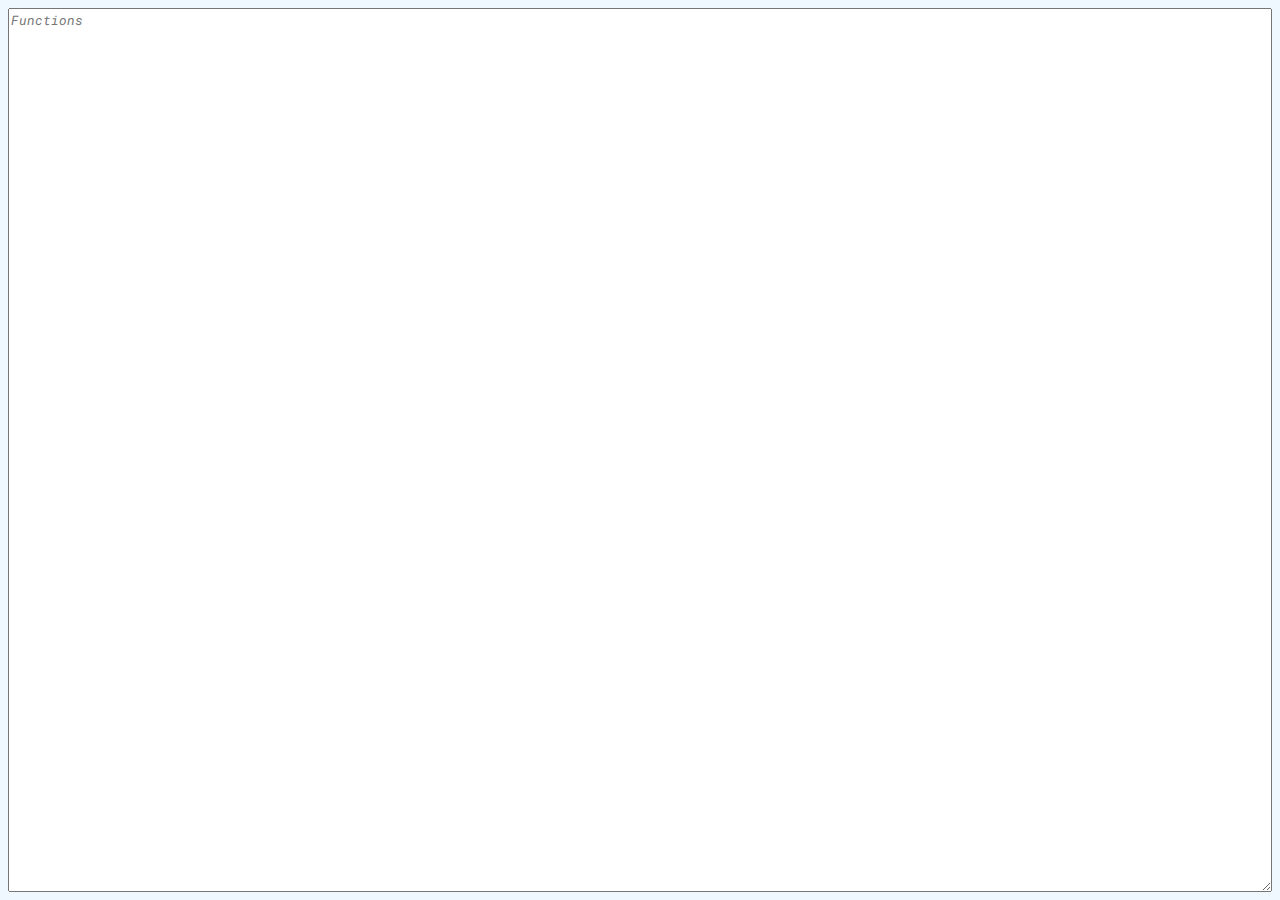
<file: functions.html>
<!DOCTYPE htm>
<html>
    <head>
    </head>
    <body style="background-color: aliceblue;">
       <!--  <textarea style="width: 100%; height: 100%;" onkeyup="this.value = 'This app is a Work in Progress. Please check back later.';" placeholder="Functions" id="functions"></textarea>
-->
         <textarea style="width: 100%; height: 100%;"  placeholder="Functions" id="functions"></textarea>
<style>
    
        @font-face {
  font-family:RobotoMono;
  src: url(RobotoMono-Italic-VariableFont_wght.ttf);
}
    #functions {
        font-family: RobotoMono;
    }
    </style>
    </body>
</html>
     <!--   
<!DOCTYPE html>
<html>
    <head></head>
    <body>
        <script type="text/javascript" src="https://code.responsivevoice.org/responsivevoice.js"></script>

        <h1>Text to Speech Converter</h1>

        <textarea id="txt" cols="10" rows="10"></textarea>
        <input onclick="speakText()" type="button" value="submit">

        <script>
            function speakText(){
                var text = document.getElementById('txt').value;
                responsiveVoice.speak(text);
                
            }
        </script>
    </body>
</html>
-->
</file>
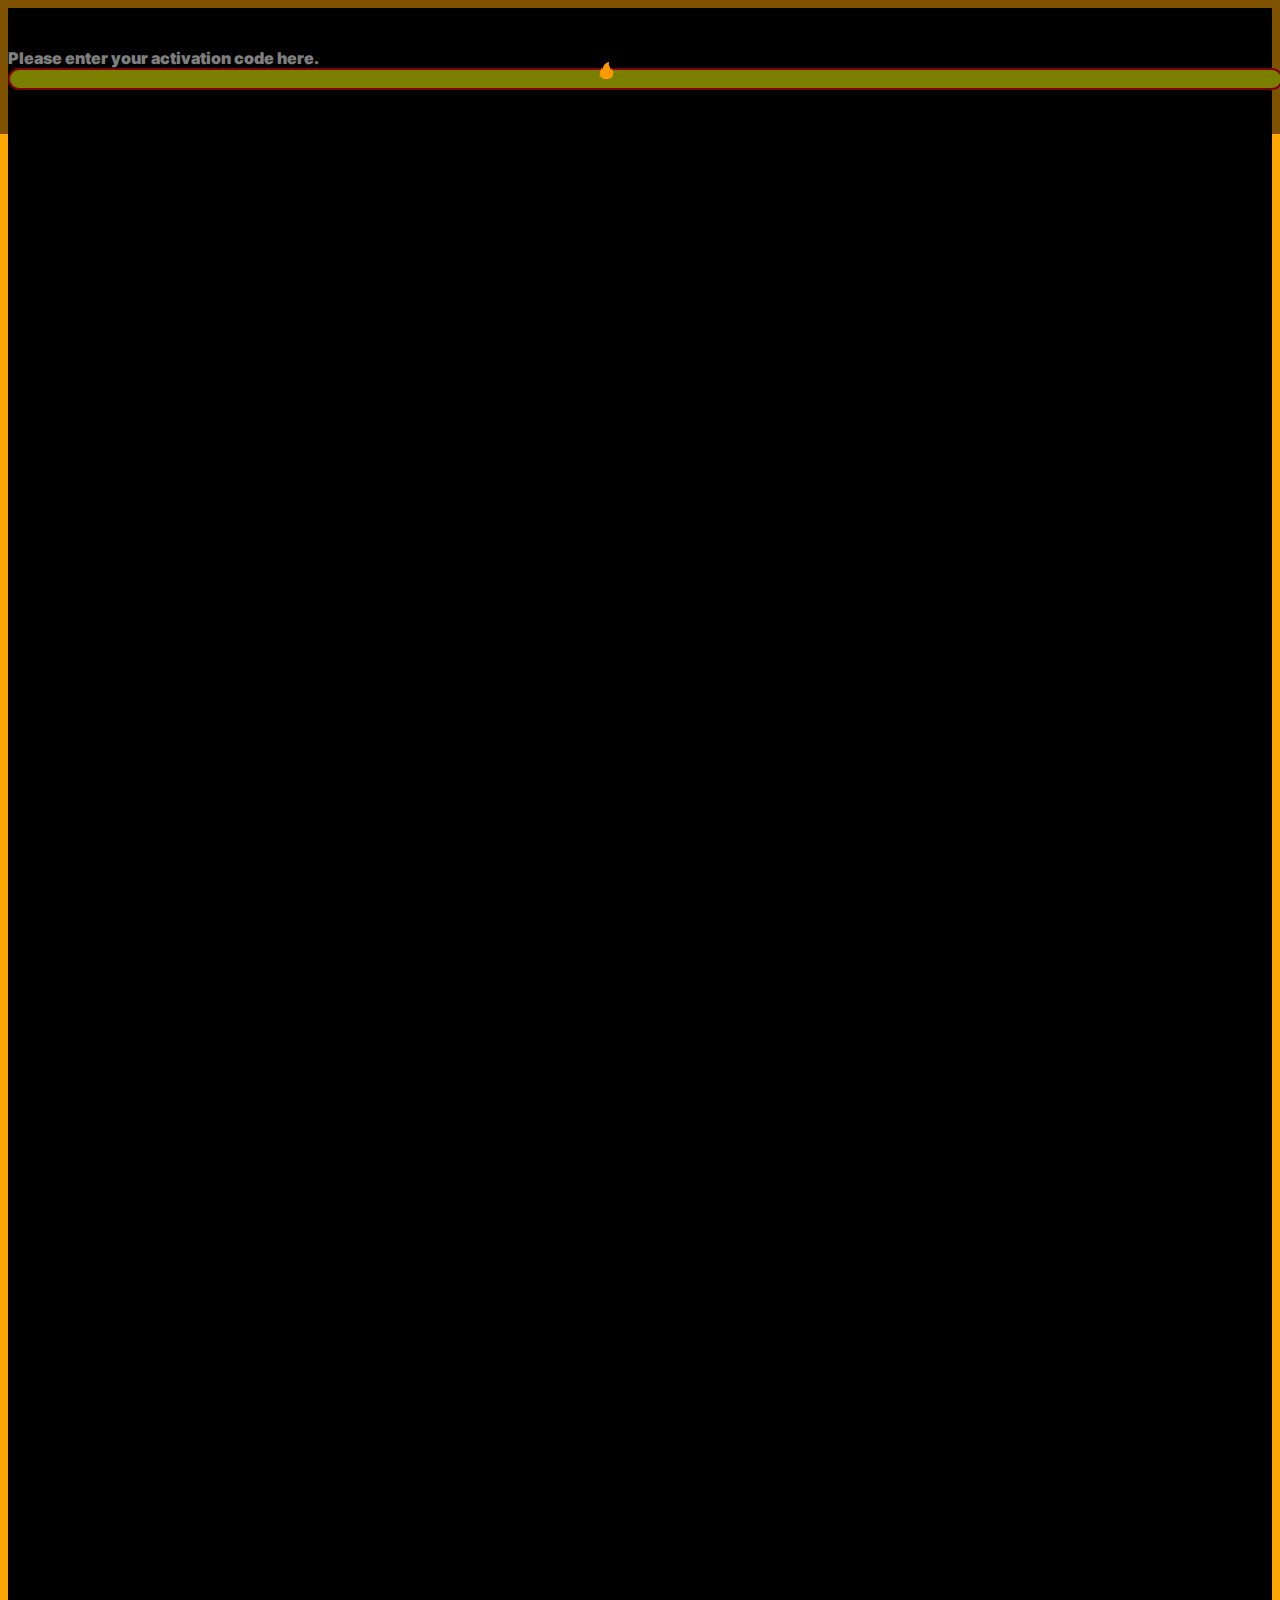
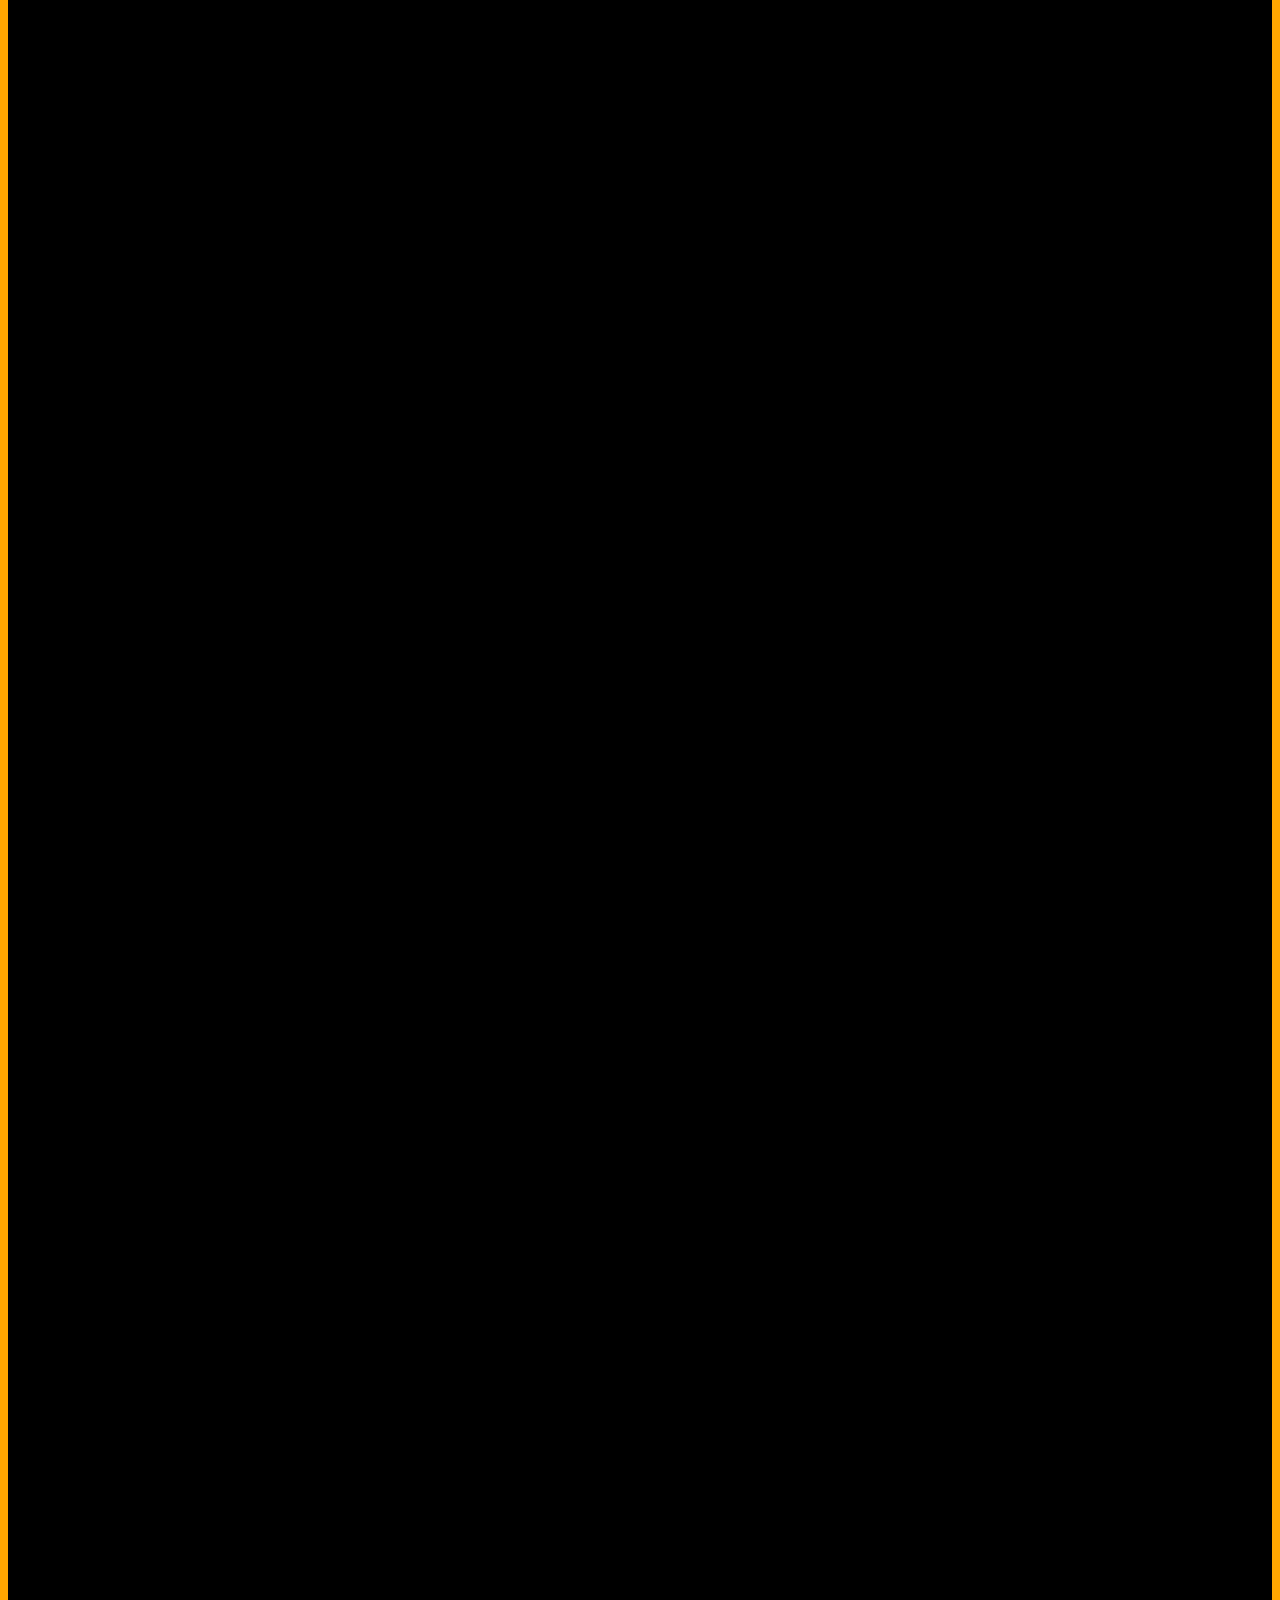
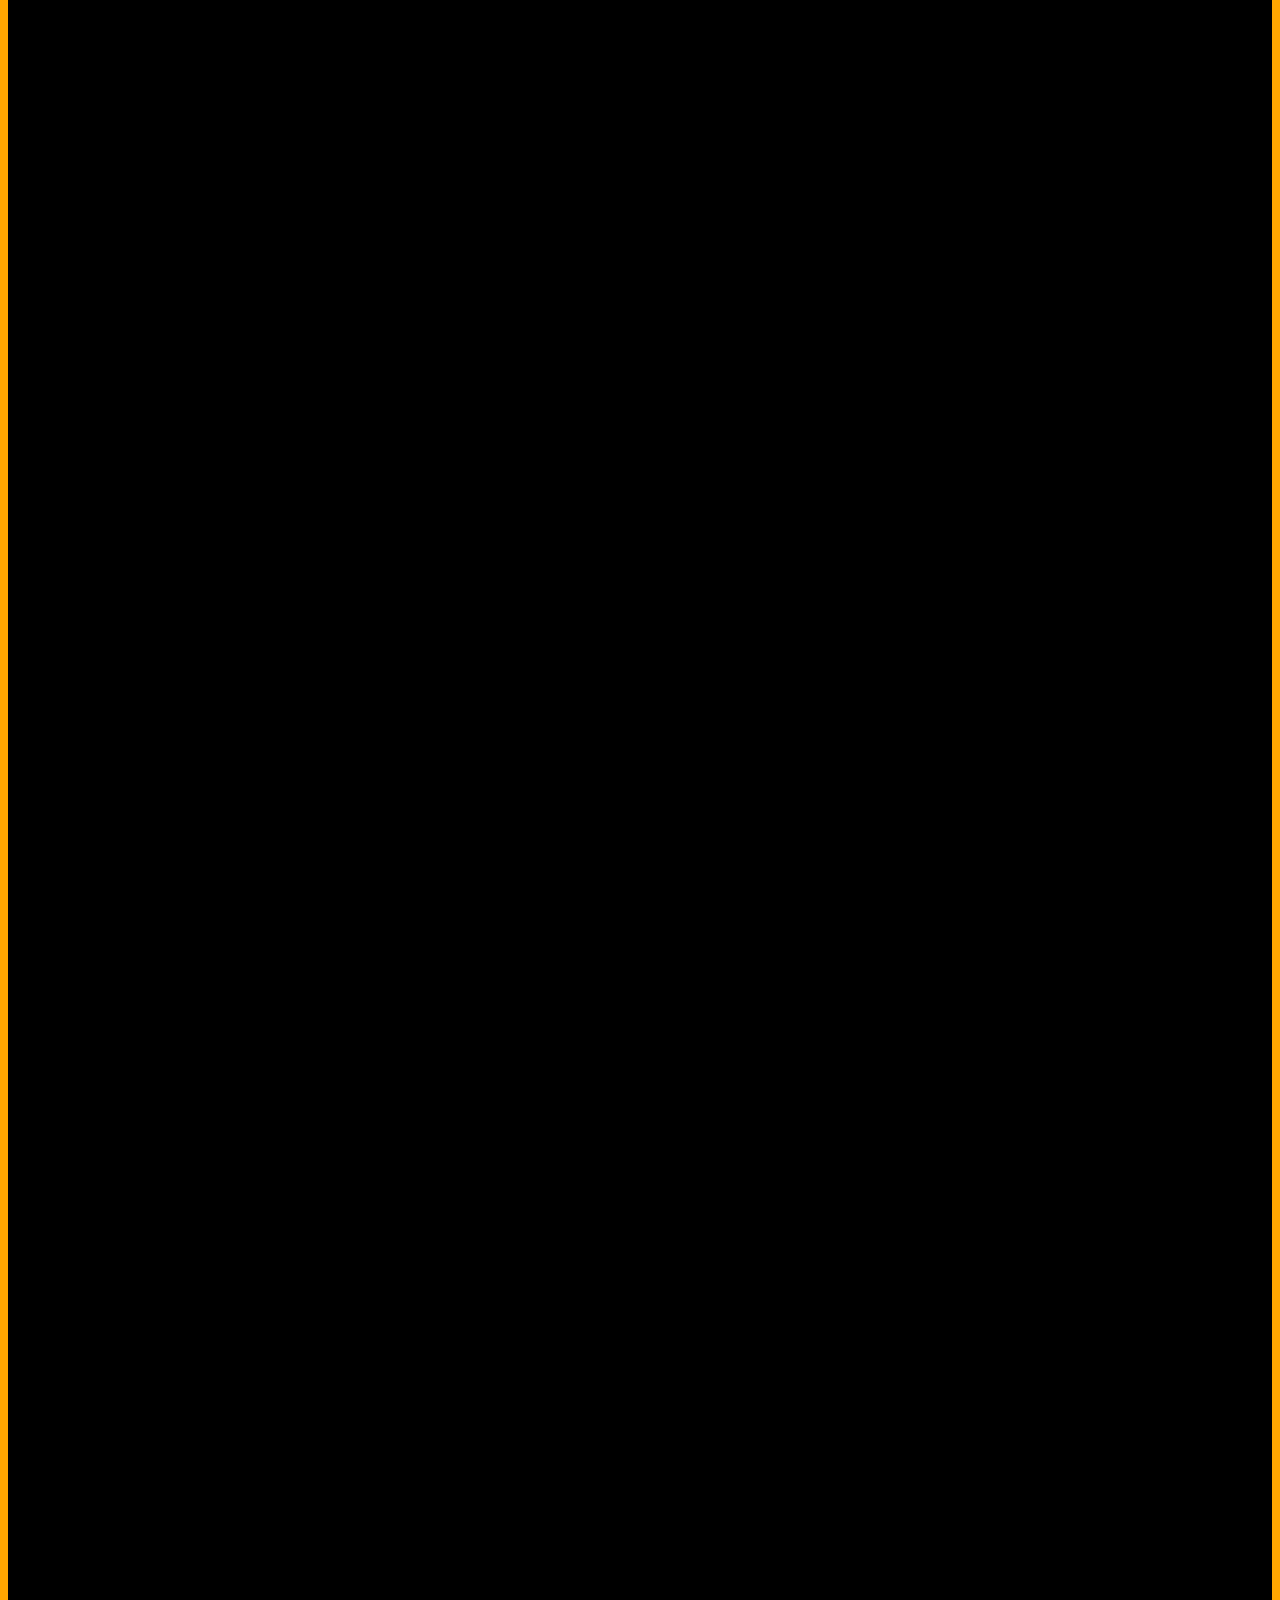
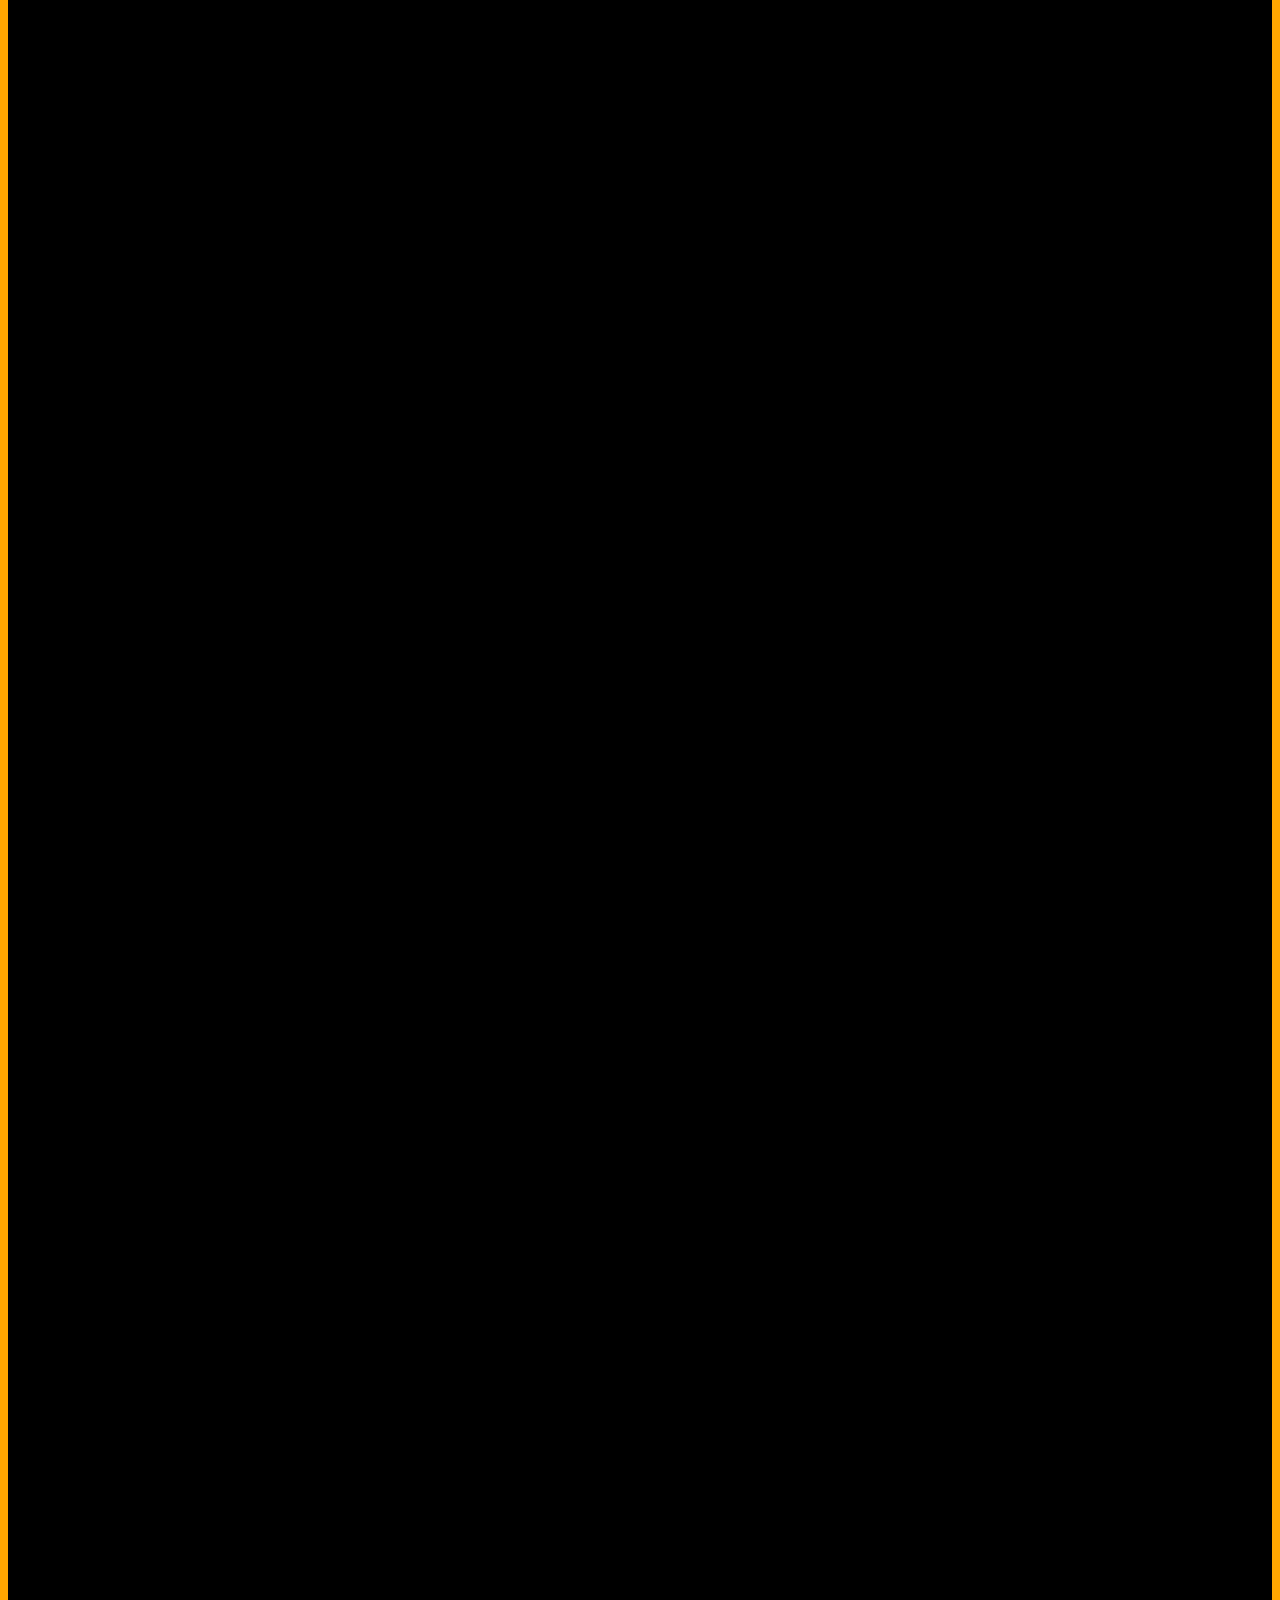
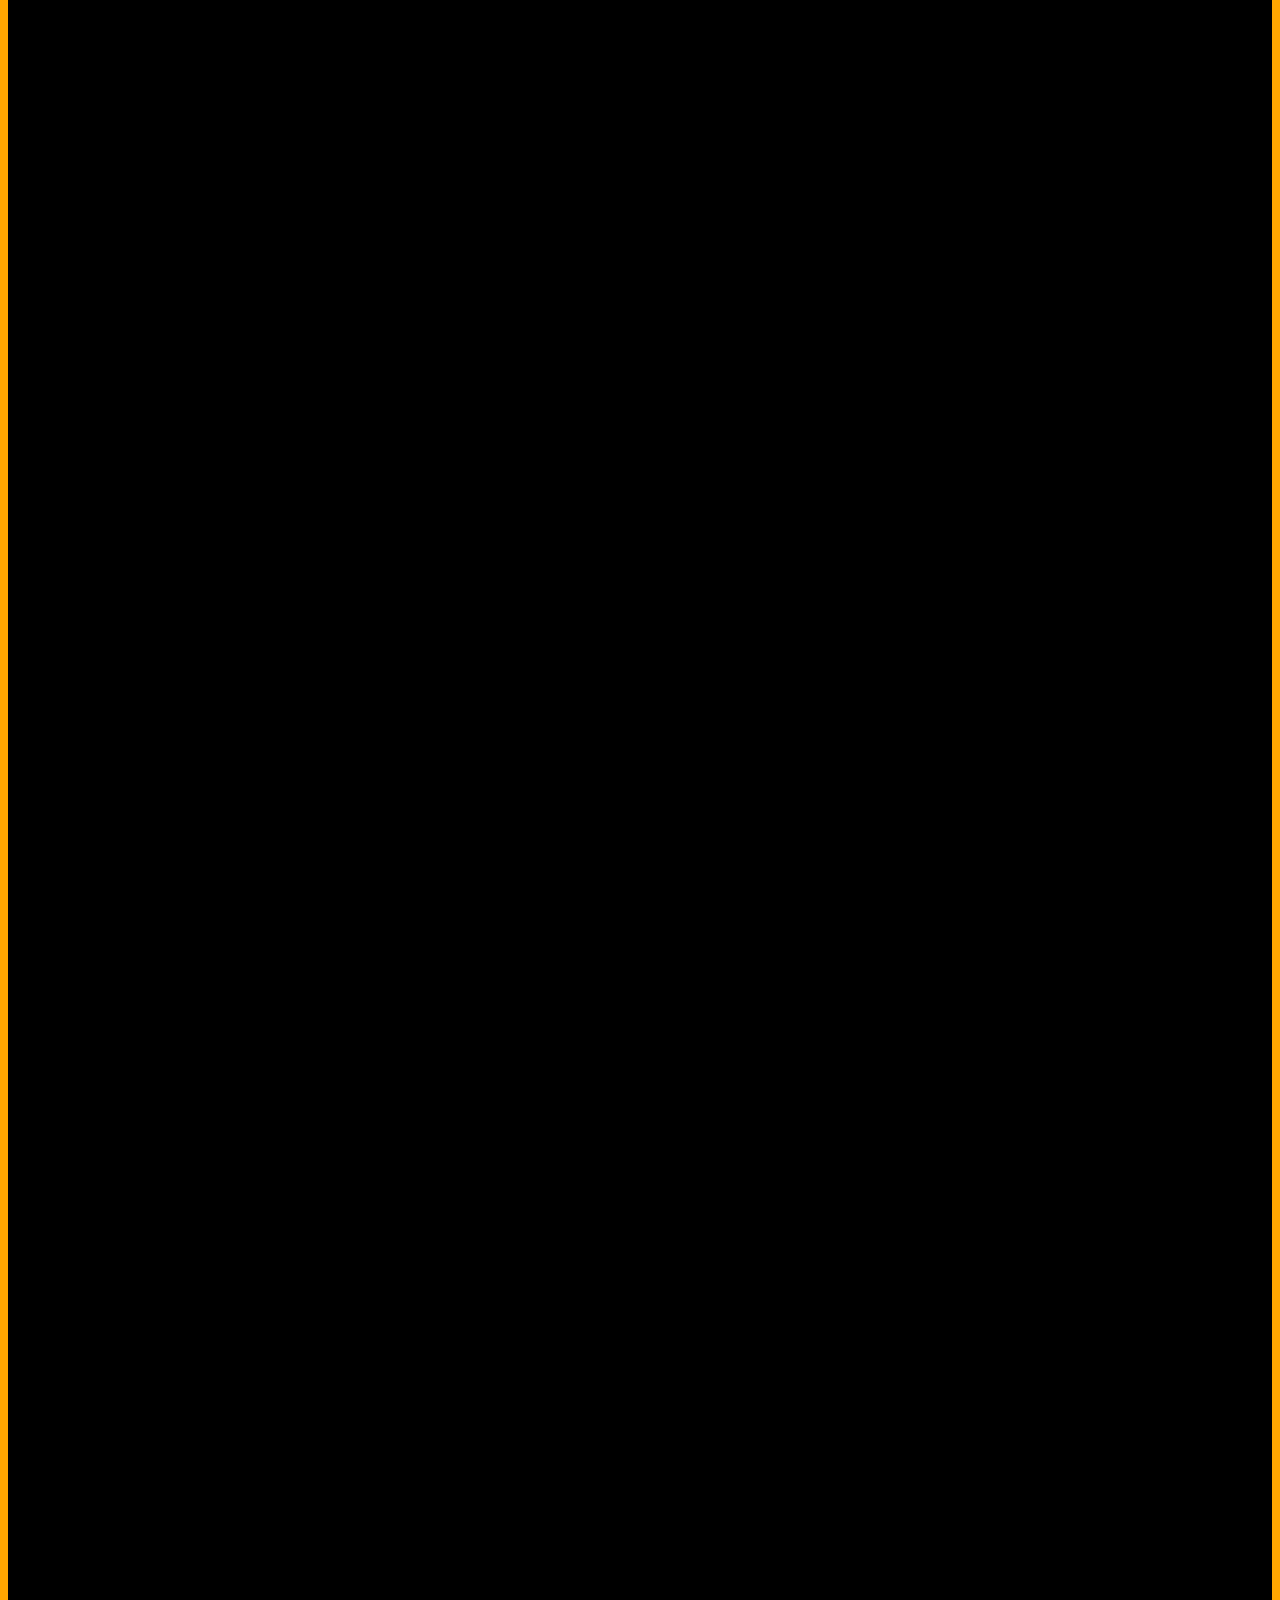
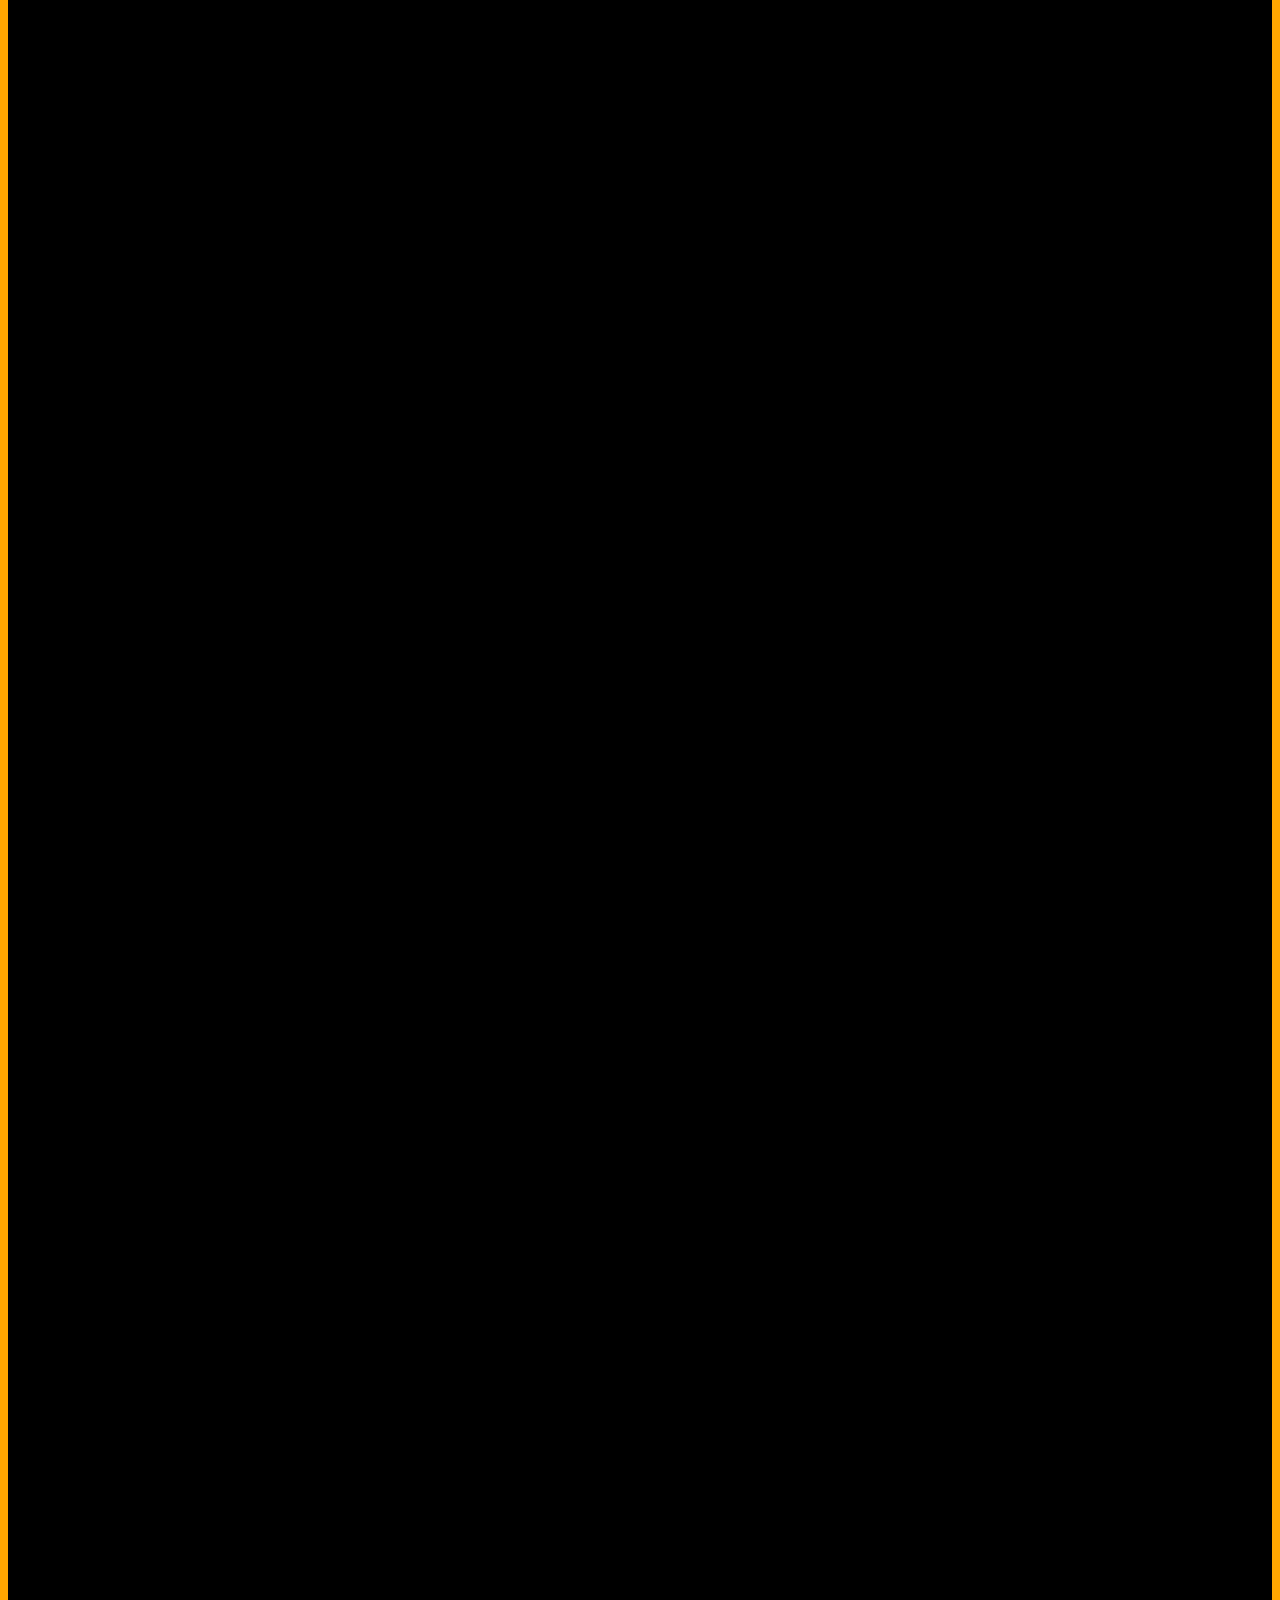
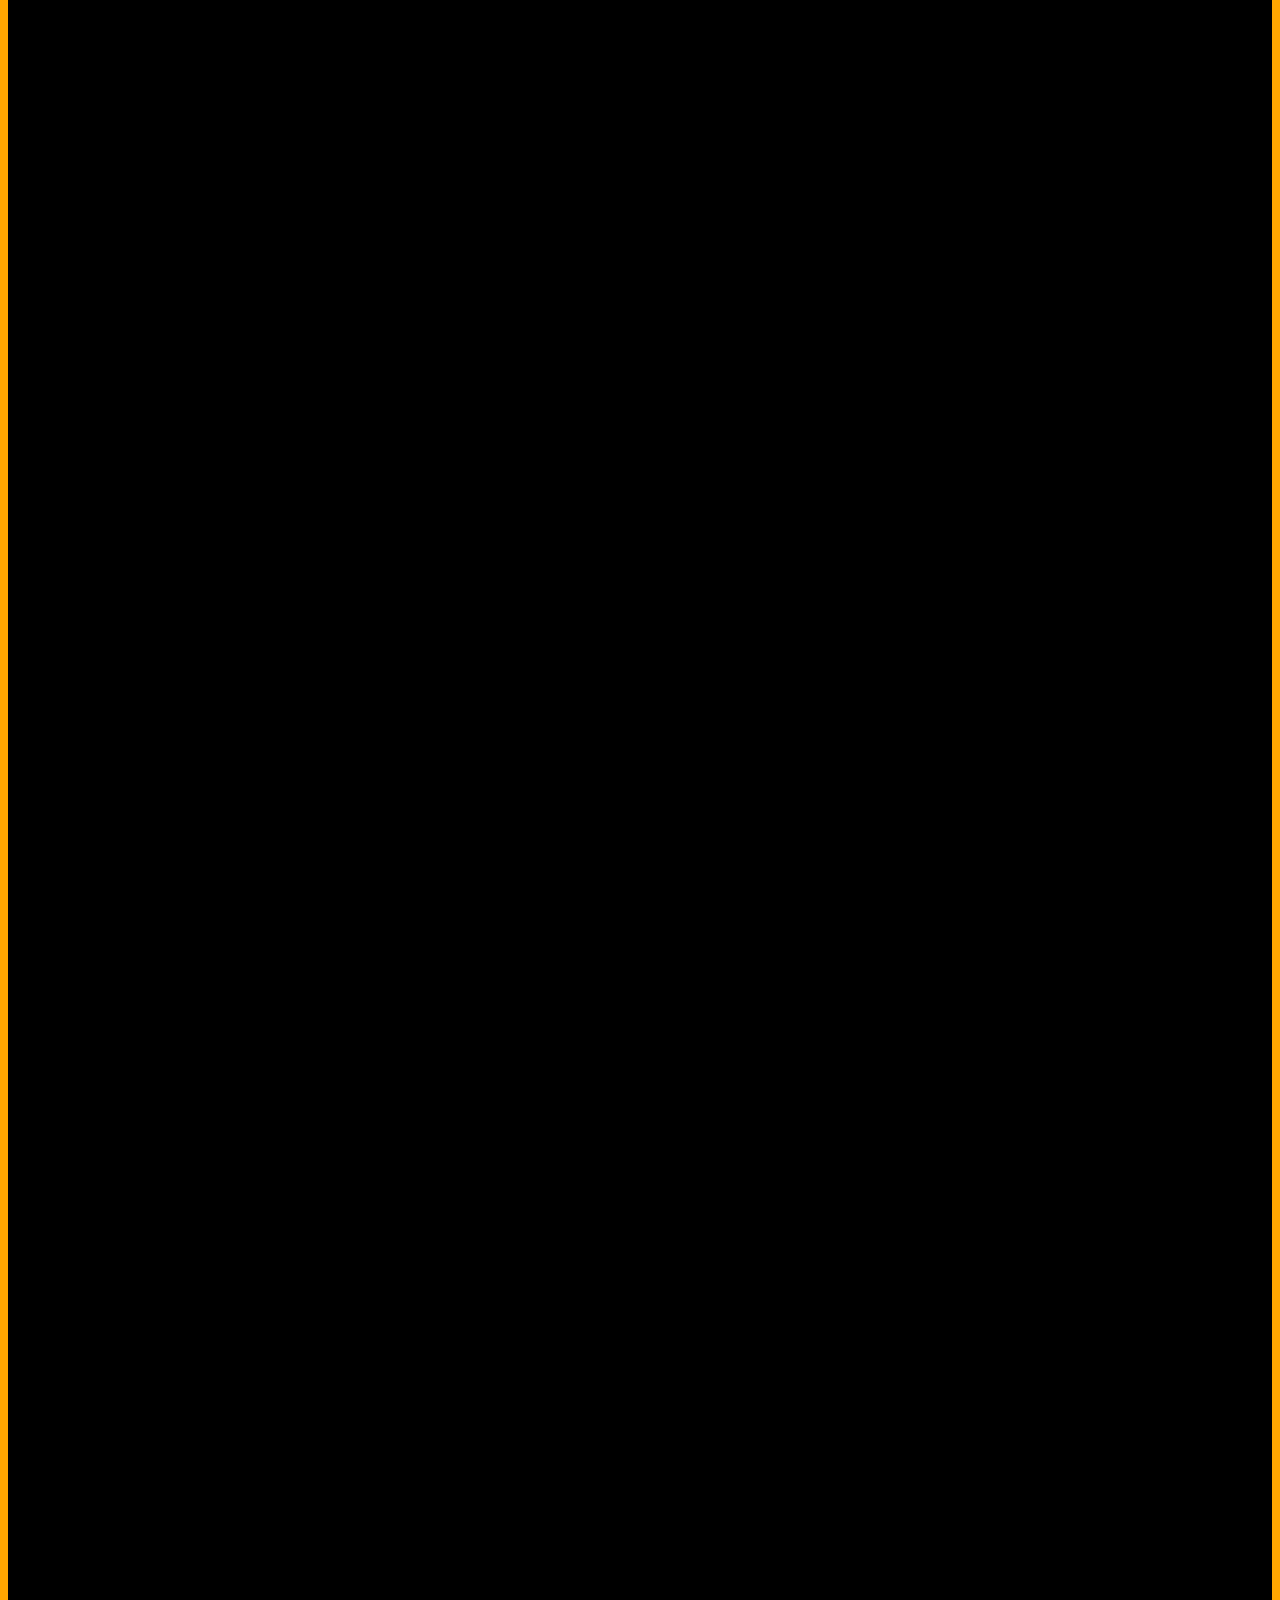
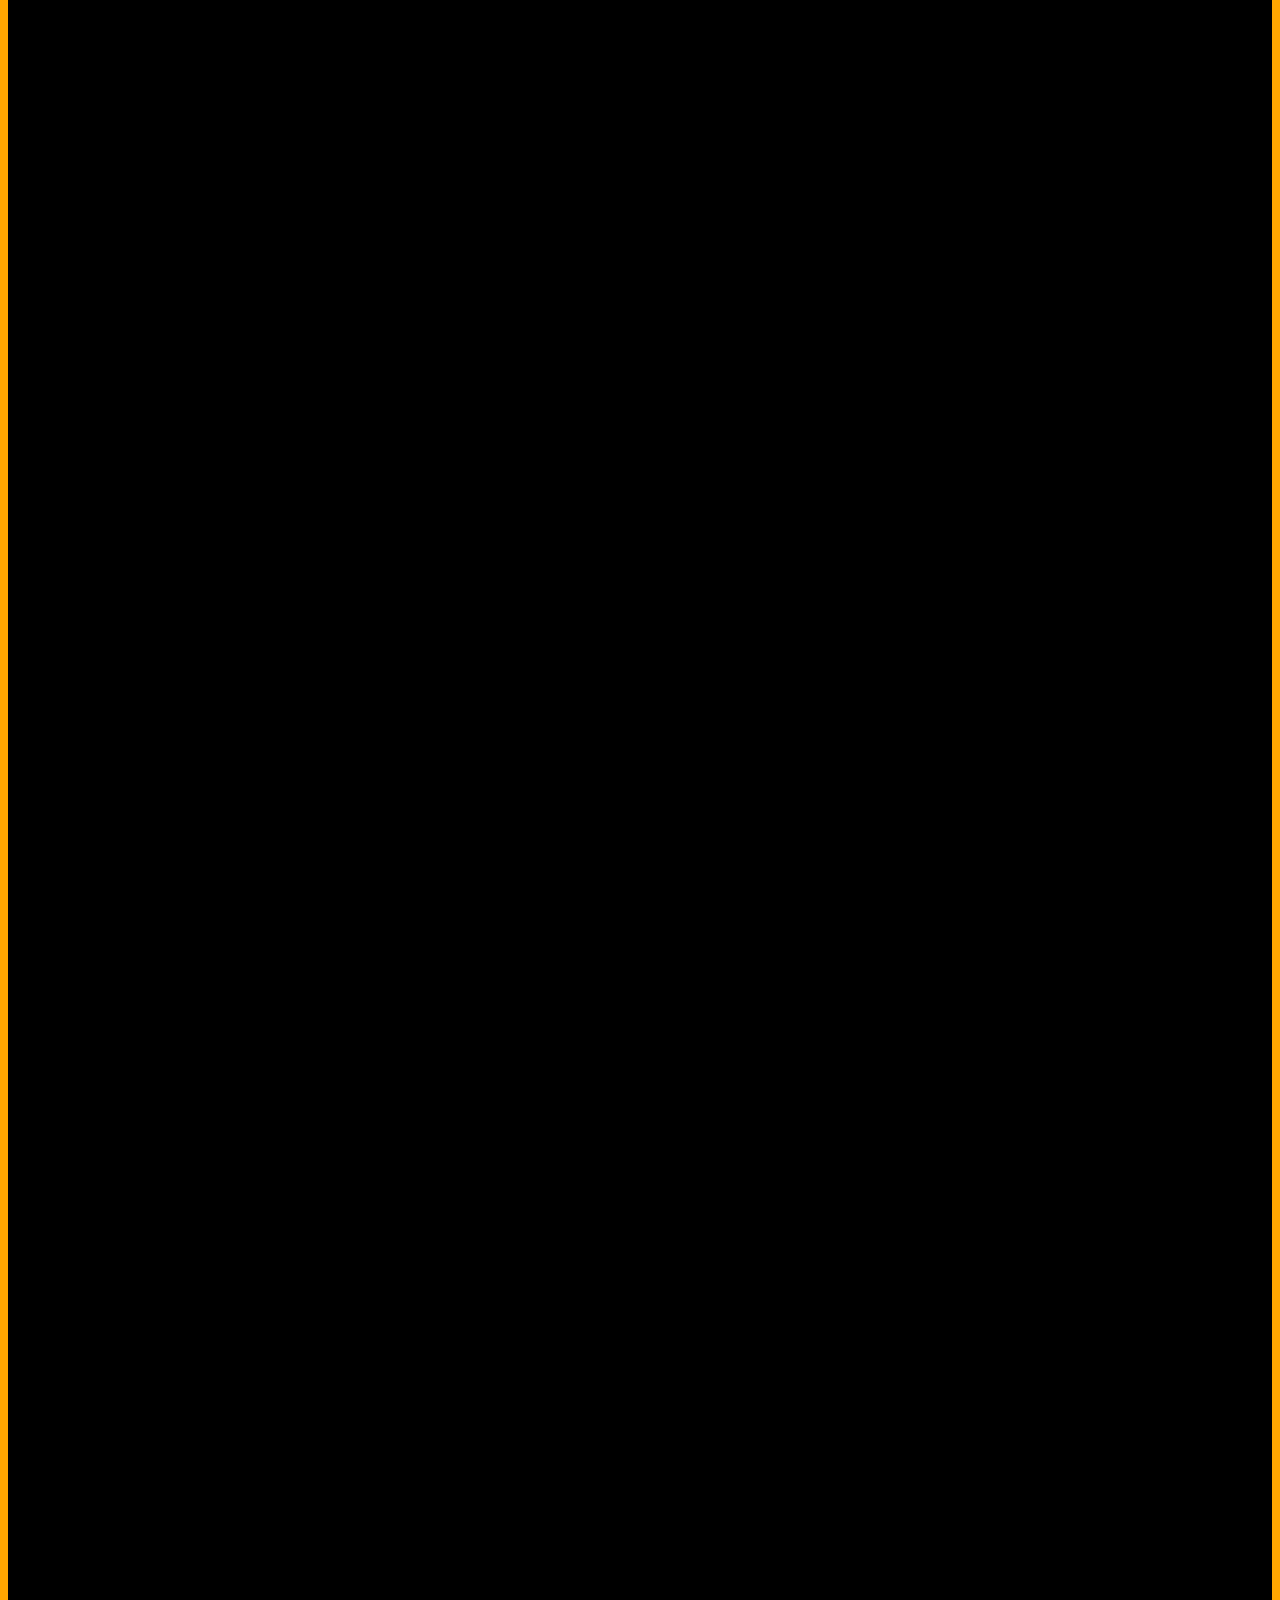
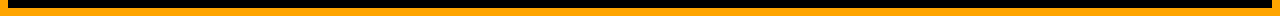
<file: main.html>
<!DOCTYPE html>
<html style="cursor: url(wildosbmp.cur), auto;">
    <head>
        <title> Wild OS</title>

        <link rel="icon" type="image/gif/png" href="system/images/doc/wildlogo.png">
        <script src="system/scripts/dockappender.js"></script>
        <script src="system/scripts/dockappender.js"></script>
        <script src="system/scripts/notiflicationbrodcaster.js"></script>
        <script src="appcenterdisplay.js"></script>
        <script src="dockhover.js"></script>
         <script src="checkifsetup.js"></script>
        <link href="main-rule.css" rel="stylesheet">
        
                                <div style="height: 1000vw; width: 100%; background-color: black; z-index: 10; color: white; font-family: InterBlack; " id="checkno">
                                    <br>
                                    <br>
            Please enter your activation code here.
                            <input type="text" maxlength="3"; id="actcodeinput" onkeydown="checkcode()">
        </div>
        
        <div id="dock"  onmouseout ="opena()" style="">
            <img src="system/images/doc/dropdown.svg" style="width: 2vw; height: 5vw; position: absolute; top: 7.7vw; margin-left: 46.5%; z-index: -1;" id="dropdown">
            <img>
            <img src="system/images/doc/wildlogo.png" style="width: 2vw; height: 2vw; position: absolute; top: 5vw; margin-left: 46.4%" id="logodock" onclick="seeandcomplete()">
        </div>
    </head>
    <body id="mainbody" onload="opendock(), starthover(), myFunction(), activatecheck(), displaycode()" style="background-color: orange;"  >

        <div id="apps" style="background-color: floralwhite; width: 90vw; height: 40vw; position: relative;  right: -5vw; border-radius: 25px; top: 2vw; display: none; z-index: 200;"> 
        
            <img src="system/images/apps/wildandrare.png" style="width: 10vw; height: 10vw;" onmouseover ="enterhoverapp('Wild and Rare')"  onclick="seeandcomplete(), okay('system/images/apps/wildandrare.png', '2vw', '2vw', 'WildandRare',  'https://wildandrare.github.io/wildandrare/index.html')  ">
            
            <img src="system/images/apps/functioner.png" style="width: 10vw; height: 10vw;" onmouseover ="enterhoverapp('Functions')" onclick="seeandcomplete(), okay('system/images/apps/functioner.png', '2vw', '2vw', 'Functions',  'functions.html')  " > 
            
            <img src="amongusai.png" style="width: 10vw; height: 10vw;" onmouseover ="enterhoverapp('Among Us AI - By KevinGames') "  onclick="seeandcomplete(), okay('amongusai.png', '2vw', '2vw', 'AmongUsAI',  'https://amongusplay.online')    ">
            <img src="snakeio.png" style="width: 10vw; height: 10vw;" onmouseover ="enterhoverapp('Snake IO') "  onclick="seeandcomplete(), okay('snakeio.png', '2vw', '2vw', 'SnakeIO',  'https://snake.io')  ">
            <img src="downloads.png" style="width: 10vw; height: 10vw;" onmouseover ="enterhoverapp('Downloads') "  onclick="seeandcomplete(), okay('downloads.png', '2vw', '2vw', 'Downloads',  'settingsapp.html')  ">

            
            <div style="width: 4vw; height: 4vw; background-color: rgba(128, 128, 128, 0.36); border-radius: 25px; position: relative;  right:-86vw; top: -10.3vw" onclick="seeandcomplete()"></div>
        </div>
                    <div id="timewidget"style="background-color: red; width: 10vw; height: 5vw; vertical-align: bottom; bottom: 1vw; position: absolute; border-radius: 10px; background-image: linear-gradient(200deg, orange, #ff6c00); opacity: 10px; z-index: -1; animation: "></div>
        
        
        
                    <div id="wildassistantwidget"style="background-color: red; width: 10vw; height: 5vw; vertical-align: bottom; bottom: 1vw; position: absolute; border-radius: 10px; background-image: linear-gradient(200deg, yellow, #ff6c00); opacity: 10px; left: 12vw; z-index: -1;">
        
        
                        <textarea style="width: 7vw; border-radius: 0vw; background-color: orangered; height: 4.75vw; vertical-align:text-top; resize: none; border-bottom-left-radius: 10px; border-top-left-radius: 10px; animation-name: scale; animation-duration: 2s; " placeholder="Talk to Wild Assistant" onkeyup="this.value = 'This currently does not work. Wild assistant is not fully developed.';" onclick="callNotiflication('Wild assistant is a work in progress.');"></textarea>
        
        </div>
        
        
<script>
function myFunction() {
  setInterval(function(){
                                  var d = new Date();
var h = d.getHours();
      var n = d.getMinutes();
    var hd;
      var md;
      var td;
      if (h > 12) {
          hd = h - 12;
      } else {
          hd = h;
      }
      
            if (h > 11) {
          td = "PM";
      } else {
          td = "AM";
      }
      
      md = 7 + '0';
      if (n < 10) {
          md = '0' + n;
      } else {
          md = n;
      }
  var n = d.getMinutes();
            document.getElementById('timewidget').innerHTML = `<h1 style="font-size: 2vw;">${hd} : ${md} <p style="font-size: 0.5vw;;"> ${td}</p> </h1>`;
  }, 1);
}
      

        </script>
        
        <style>
            #timewidget:hover {
    height: 10vw;
}
        </style>
        
        




        
        
        
        
        
    </body>
</html>
</file>
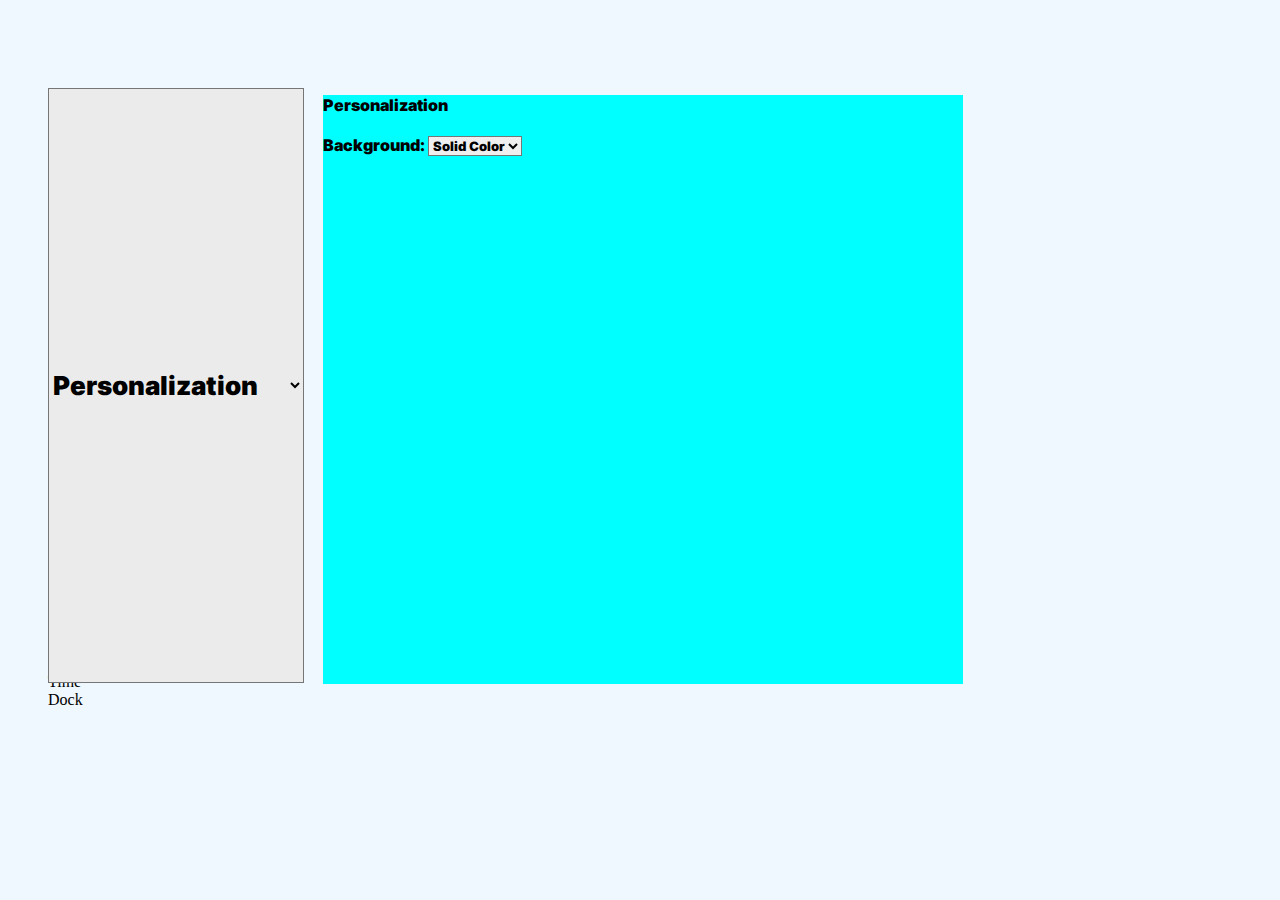
<file: settingsapp.html>
<!DOCTYPE html>
<html>
    <head>
            <script src="dockhover.js"></script>
        <link href="main-rule.css" rel="stylesheet">
    </head>
    <body style="background-color: aliceblue;">
        <style>
            #set {
                width: 20vw;
                height: 46.5vw;
                font-size: 2vw;
                background-color: #ebebeb;
                border-width: 1px;
                border-style: solid;
                position: relative;
                top: 5vw;
                font-family: InterBlack;
            }
            #settings {
                background-color: aqua;
                width: 50vw;
                height: 46vw;
                                position: relative;
                top: 6.8vw;
                right: -24.6vw;
                      font-family: InterBlack;
            }
            #background_personalization {
                border-radius: 0;
                font-family: InterBlack;
                
            }
            

        </style>
        <ul style="list-style-type: none; float: left; position: absolute;">
            <select id="set">
                <option>Personalization</option>
                <option>Display</option>
                <option disabled>Language</option>
                <option>Time</option>
                <option>Dock</option>
            </select>
            <li>Personalization</li>
            <li>Display</li>
             <li>Language</li>
            <li>Time</li>
            <li>Dock</li>
        </ul>
        <div id="settings">
        Personalization
            <br>
            <br>
            <div>Background:  <select id="background_personalization">
                    <option>Solid Color</option>
                <option>Gradient</option>
                <option>Image</option>
                </select></div>

        </div>
    </body>
</html>
</file>
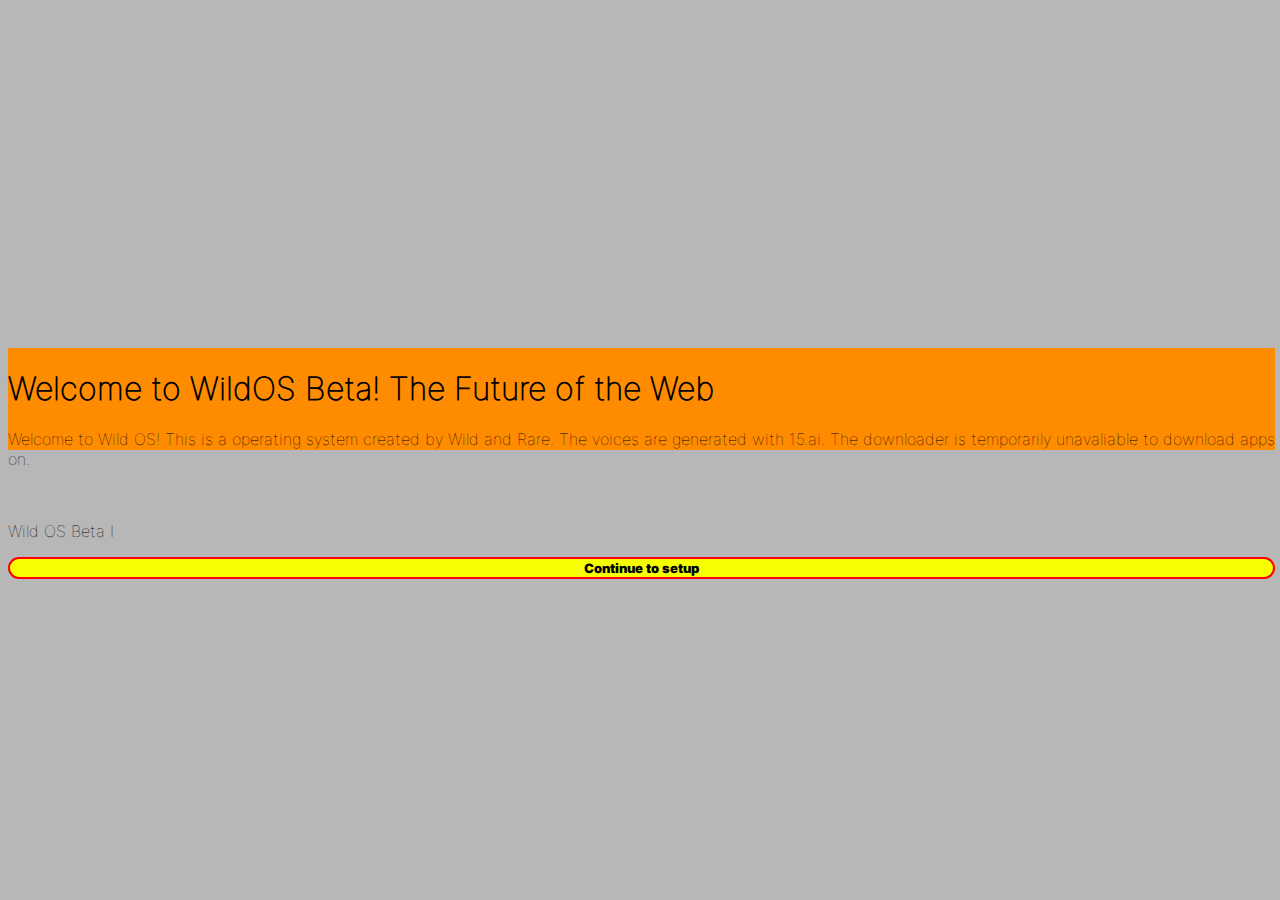
<file: startup.html>
<!DOCTYPE html>
<html>
    <head>
        <link href="main-rule.css" rel="stylesheet">
    </head>
    <body id="startbody" onload="devcode()">
        <div>
            <script src="checkifsetup.js"></script>
            <div id="welcome">
                <h1>Welcome to WildOS Beta! The Future of the Web</h1>
                                <p>Welcome to Wild OS! This is a operating system created by Wild and Rare. The voices  are generated with 15.ai. The downloader is temporarily unavaliable to download apps on.</p>
                <img>
                <p>Wild OS Beta I</p>
                <button onclick='gotosecond()'>Continue to setup</button>
            </div>
            

            
            
            
            
            
            <div id="codeapply">
                <h1>Do you have a save code that you would like to apply?</h1>
                <p id="codesub">You can put your save folder in later.</p>
                <input>
                <button onclick="gotothird()">Apply Code</button>
            </div>
            
            
            
            
            
            
                      <div id="actcode">
                <h1 id="activationcode">You will be asked to put in an activation code. Your activation code is : 123.</h1>

                <button onclick="gotofourth()">Okay</button>
            </div>
            
            
            
            
            
            
            
            
            
             <div id="uichoose">
                <h1>What UI would you like to use?</h1>
                                                   <p id="codesub" style="font-size: xx-small;">This feature does not work currently. Therefore, Wild OS UI will be used.</p>
                    <select>
                    <option>Wild OS</option>
                    <option disabled>Windows 10</option>
                    <option disabled>Mac OS  Mojave</option>
                 </select>

                <button onclick="gotofifth()">Okay</button>
            </div>
            
            
            
            
            <div id="gettingready">
                <h1>Getting Ready. Wait.</h1>
                        <progress value="0" max="100" id="file"></progress>
                
            </div>

                <script>
                    function gotosecond() {
                        document.querySelector('#welcome').style.display = "none";
                        document.querySelector('#codeapply').style.display = "block";
                    }
                    
                    function gotothird() {
                        document.querySelector('#codeapply').style.display = "none";
                        document.querySelector('#actcode').style.display = "block";
                    }
                    
                    function gotofourth() {
                        document.querySelector('#actcode').style.display = "none";
                        document.querySelector('#uichoose').style.display = "block";
                    }
                    
                     function gotofifth() {
                        document.querySelector('#uichoose').style.display = "none";
                        document.querySelector('#gettingready').style.display = "block";
                         setInterval(function(){document.getElementById("file").value + document.getElementById("file").value + 200; }, 500);
                        setTimeout(function(){ window.location.replace("main.html"); }, 2000)
                    }
                </script>
            
        </div>
    </body>
</html>
</file>
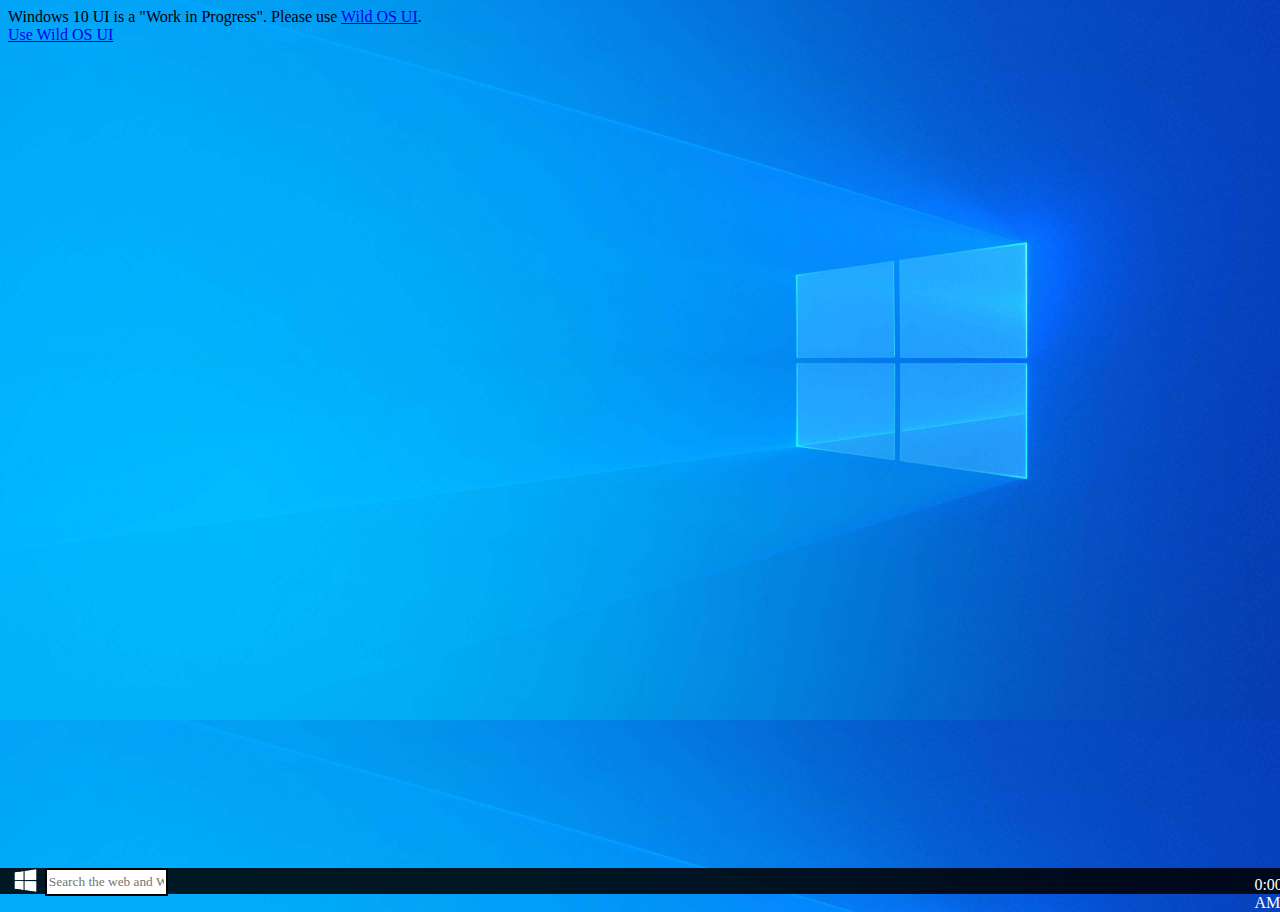
<file: windows.html>
<!DOCTYPE html>
<html style="cursor: url(main.cur), auto;">
    <head>
        <title> Wild OS</title>
        <link rel="icon" type="image/gif/png" href="system/images/doc/wildlogo.png">
        <script src="system/scripts/dockappender.js"></script>
        <script src="system/scripts/dockappender.js"></script>
        <script src="system/scripts/notiflicationbrodcaster.js"></script>
        <script src="appcenterdisplay.js"></script>
        <script src="dockhover.js"></script>
        <link href="main-rule.css" rel="stylesheet">
    </head>
    <body style="background-color: blue; background-image: url(system/images/windowsback.jpg); background-size: cover;" onload="opendock(), starthover() " >
        Windows 10 UI is a "Work in Progress". Please use <a href="main.html">Wild OS UI</a>.
        <br>
        <a href="main.html">Use Wild OS UI</a>
        
        
        <div id="appswindows" style="background-color: black; width: 20vw; height: 25vw; position: relative;  right: 0.35vw;top: 26.4vw; display: none; z-index: 200;"> 
        
            <img src="system/images/apps/wildandrare.png" style="width: 2vw; height: 2vw;" onmouseover ="enterhoverapp('Wild and Rare')"  onclick="seeandcomplete(), okay('system/images/apps/wildandrare.png', '2vw', '2vw', 'WildandRare',  'https://wildandrare.github.io/wildandrare/index.html')  ">
            
            <img src="system/images/apps/functioner.png" style="width: 2vw; height: 2vw;" onmouseover ="enterhoverapp('Functions')" onclick="seeandcomplete(), okay('system/images/apps/functioner.png', '2vw', '2vw', 'Functions',  'https://snake.io')')  " > 
            
            <img src="amongusai.png" style="width: 2vw; height: 2vw;" onmouseover ="enterhoverapp('Among Us AI - By KevinGames') "  onclick="seeandcomplete(), okay('amongusai.png', '2vw', '2vw', 'AmongUsAI',  'https://amongusplay.online')    ">
            <img src="snakeio.png" style="width: 2vw; height: 2vw;" onmouseover ="enterhoverapp('Snake IO') "  onclick="seeandcomplete(), okay('snakeio.png', '2vw', '2vw', 'SnakeIO',  'https://snake.io')  ">
            <img src="downloads.png" style="width: 2vw; height: 2vw;" onmouseover ="enterhoverapp('Downloads') "  onclick="seeandcomplete(), okay('downloads.png', '2vw', '2vw', 'Downloads',  'settingsapp.html')  ">
            
            
            <div style="width: 4vw; height: 4vw; background-color: rgba(128, 128, 128, 0.36); border-radius: 25px; position: relative;  right:-86vw; top: -10.3vw" onclick="seeandcomplete()"></div>
        </div>
        

        <audio id="myAudio">
  <source src="startup.mp4" type="audio/mpeg">
  Your browser does not support the audio element.
</audio>

<script>
var x = document.getElementById("myAudio"); 

function playAudio() { 
  x.play(); 
} 

function pauseAudio() { 
  x.pause(); 
} 
</script>
        
        
        
        
        
        
                <div id="windowsdock"  onmouseout ="opena()" style="z-index: 200;">
            <img src="system/images/doc/windowslogo.png" style="width: 2vw; height: 2vw; position: absolute;left:1vw; " id="logodock" onclick="seeandcompletewindows()">
                    <input style="width: 9vw; height: 1.7vw; border-radius: 0vw; border-color: black; background-color: white; position: absolute; left: 3.5vw; font-family: Calibri;" placeholder="Search the web and Windows">
                    <p style="width: 2vw; height: 2vw; position: absolute;right:0vw; color: white; font-family: Calibri; top: -0.645vw;">0:00 AM</p>
        </div>
        
        
        
    </body>
</html>
</file>
<file: main-rule.css>
::-webkit-scrollbar {
    width: 0px;  /* Remove scrollbar space */
    background: red;  /* Optional: just make scrollbar invisible */
}
/* Optional: show position indicator in red */
::-webkit-scrollbar-thumb {
    background: #FF0000;
}

@font-face {
  font-family: InterBlack;
  src: url(fonts/Inter-Black.ttf);
}

@font-face {
  font-family: InterThin;
  src: url(fonts/Inter-Thin.ttf);
}


#welcome{
    background-color: darkorange;
    width: 99vw;
    height: 8vw;
    position: absolute;
    bottom: 50%;
    font-family: InterThin;
    display: block;
    animation-name: animationstart;
    animation-duration: 2s;
    cursor: url(main.cur), auto;
}

#actcode{
    background-color: darkorange;
    width: 99vw;
    height: 4vw;
    position: absolute;
    bottom: 50%;
    font-family: InterThin;
    display: none;
}

#startbody {
    background-color: #b7b7b7;
    font-family:'Inter Thin';
}

button {
    width: 99vw;
    border-radius: 15px;
    background-color: rgb(245, 255, 0);
    border-color: red;
    border-style: solid;
    font-family: InterBlack;
    vertical-align: bottom;
}

input {
    width: 99vw;
    border-radius: 15px;
    background-color: #f5ff00;
    border-color: red;
    border-style: solid;
    font-family: InterBlack;
}

@keyframes animationstart {
    0% {bottom: 100%;}
    100% {bottom: 50%;}
}

#uichoose{
    background-color: darkorange;
    width: 99vw;
    height: 5vw;
    position: absolute;
    bottom: 50%;
    font-family: InterBlack;
    display: none;
}

#codeapply{
    background-color: darkorange;
    width: 99vw;
    height: 5vw;
    position: absolute;
    bottom: 50%;
    font-family: InterBlack;
    display: none;
}

#gettingready{
    background-color: darkorange;
    width: 99vw;
    height: 5vw;
    position: absolute;
    bottom: 50%;
    font-family: InterBlack;
    display: none;
}

#mainbody {
  background-color: #0080ff;
  background-image: url(https://www.publicdomainpictures.net/pictures/20000/velka/orangeyellow-background-1328283264Q9r.jpg);
    background-size: cover;
    font-family: InterBlack;
    cursor: url(wildosbmp.cur);
}

#dock {
    background-color: rgb(0, 0, 0);
    width: 100vw;
    height: 11vw;
    position: absolute;
    right: 0vw;
    top: -9.5vw;
    cursor: url(wildosbmp.cur), auto;
    background-color:rgba(0, 0, 0, 0.5);
}

#windowsdock {
    background-color: rgba(0, 0, 0, 0.86);
    width: 100vw;
    height: 2vw;
    position:absolute;
    right: 0vw;
    top: 96.45%;
    cursor: url(wildosbmp.cur), auto;
}

@keyframes animationntf {
    0% {background-color: rgba(255, 255, 255, 0.15); color: rgba(255, 255, 255, 0.15); border-color: rgba(255, 255, 255, 0.15);}
    100% {background-color: red; color:black; border-color: orange}
}

@keyframes animationdoc {
    0% {margin-bottom:  -9.5vw;}
    100% {margin-bottom: 10vw}
}

#codesub {
    font-family: 'Inter Light';
    font-style:italic;
}

#dock:hover {
    margin-top:  9vw;
}

#dropdown:hover {
   opacity: 0;
}

@keyframes openopacity {
    0% {opacity: 0;}
    100% {opacity: 1;}
}

@keyframes closeopacity {
    0% {opacity: 1;}
    100% {opacity: 0;}
}

#timewidget:hover {
    width: 1vw;
}


#apps:hover {
    background-color: aqua;
}
</file>
